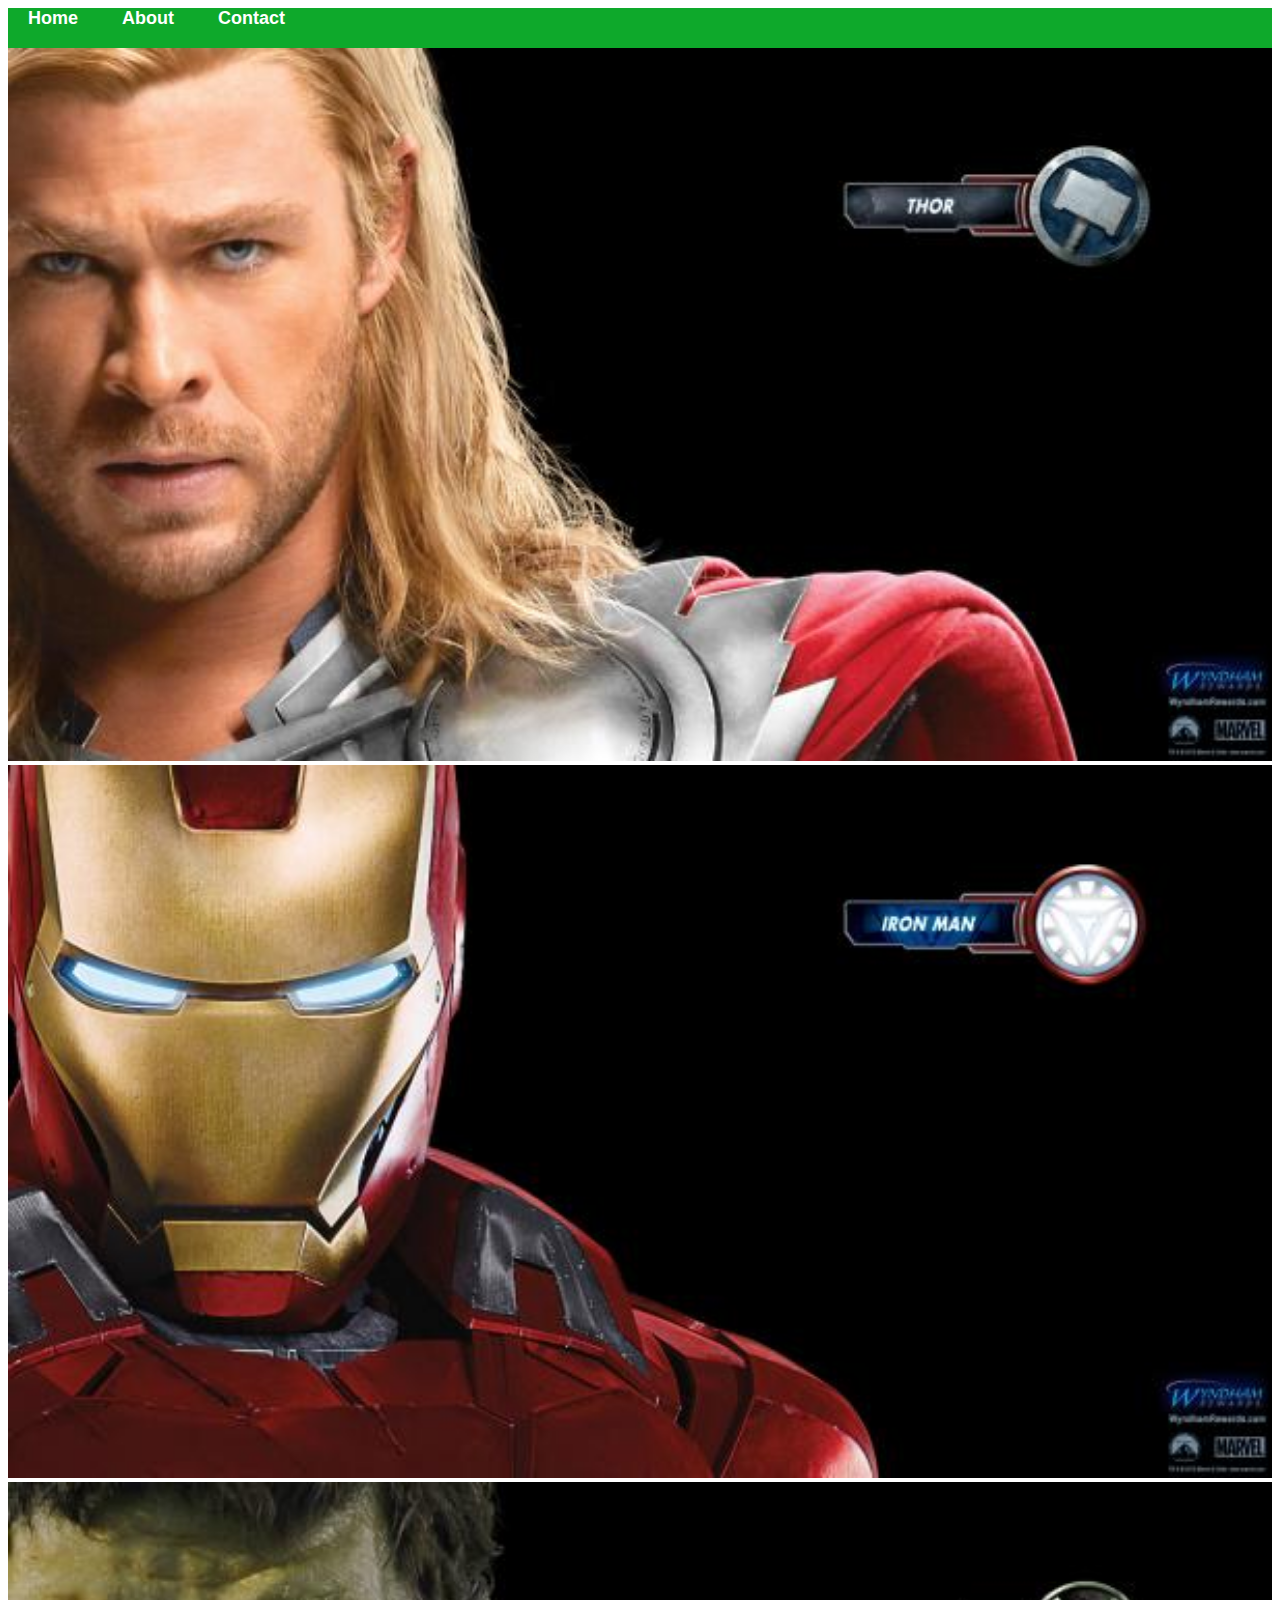
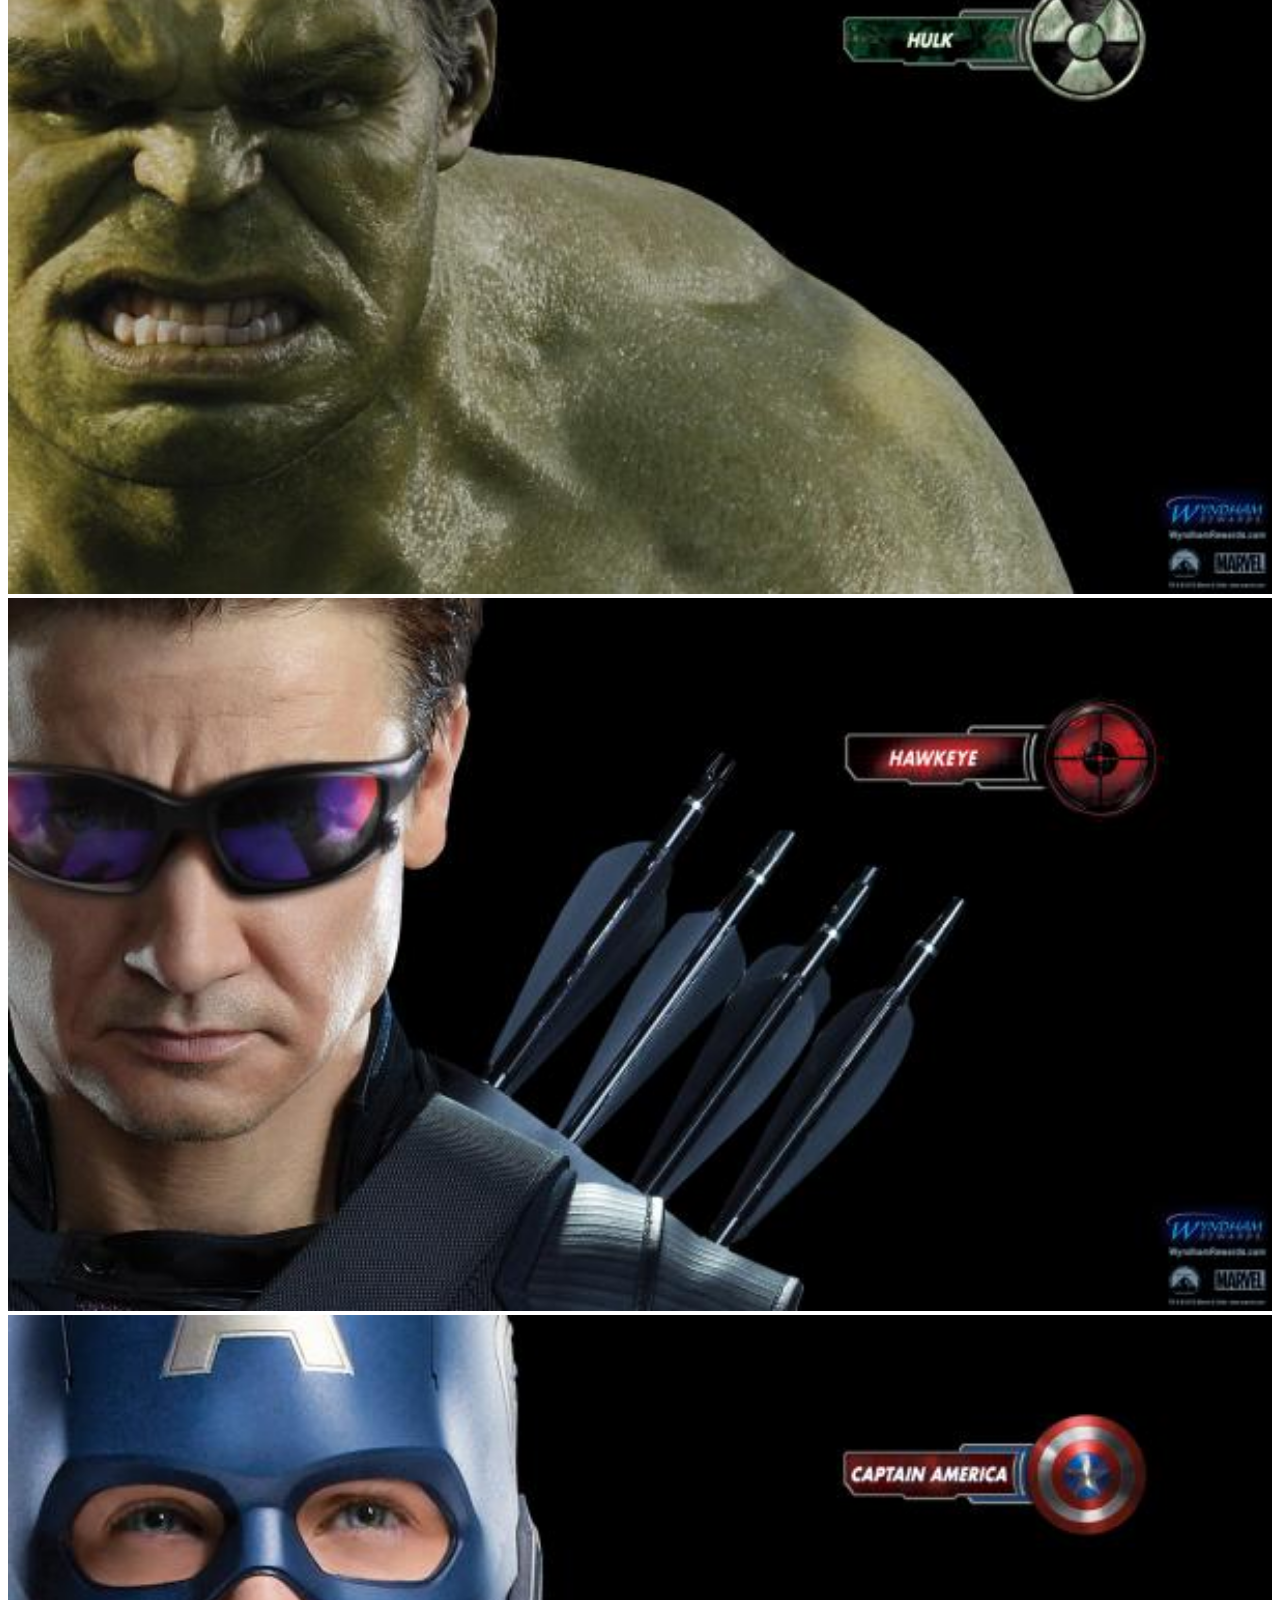
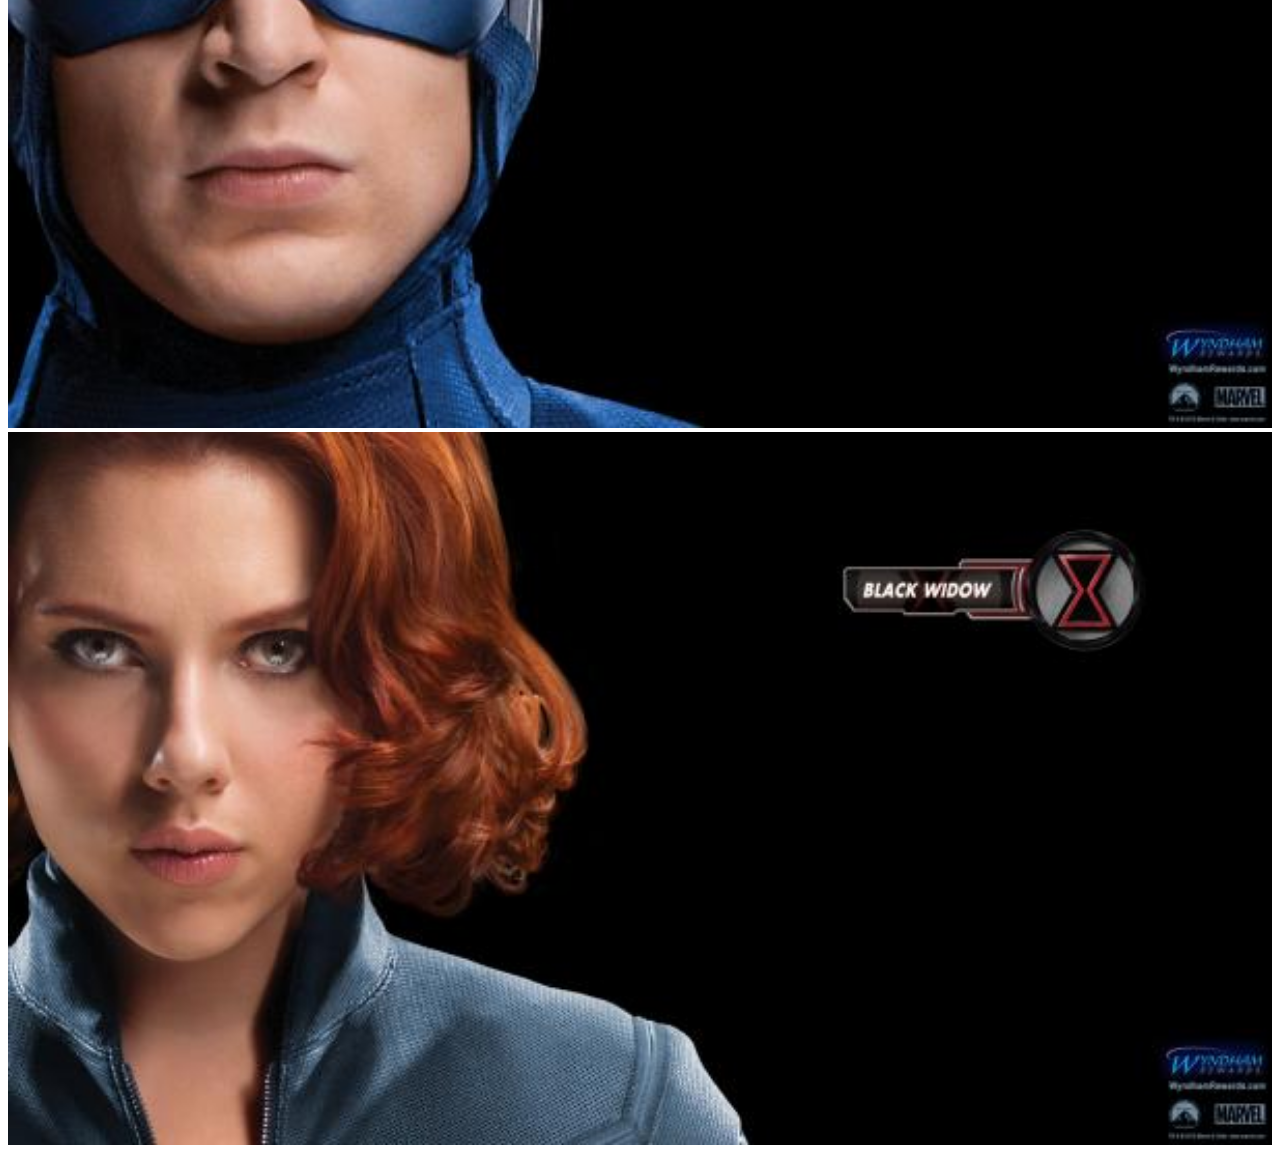
<file: index.html>
<!DOCTYPE html>
<html>
      <head>
            <link rel="stylesheet" href="style.css">
      </head>
      <body>
          <div id="menu">
              <a href="index.html">Home</a>
              <a href="about.html">About</a>
              <a href="contact.html">Contact</a>
          </div>
         <div class="gallery">
             <a href="Avenger-1.html"><img src="images/avengers_01.jpg" /></a>
             <a href="Avenger-2.html"><img src="images/avengers_02.jpg" /></a>
             <a href="Avenger-3.html"><img src="images/avengers_03.jpg" /></a>
             <a href="Avenger-4.html"><img src="images/avengers_04.jpg" /></a>
             <a href="Avenger-5.html"><img src="images/avengers_05.jpg" /></a>
             <a href="Avenger-6.html"><img src="images/avengers_06.jpg" /></a>
      
          </div>     
      </body>
</html>
</file>
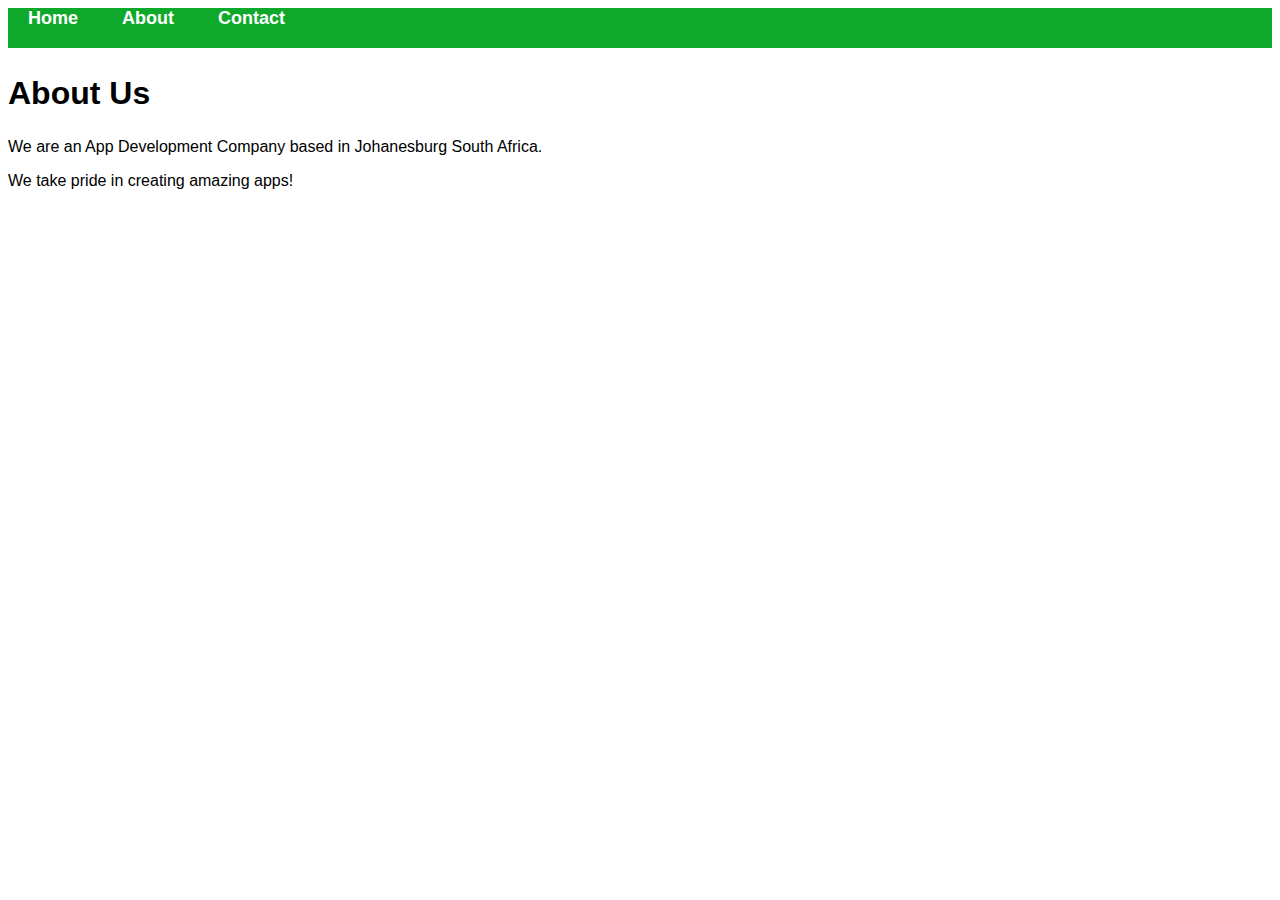
<file: about.html>
<!DOCTYPE html>
<html lang="en">
      <head>
            <link rel="stylesheet" href="style.css">
     
    </head>
      <body>
          <div id="menu">
              <a href="index.html">Home</a>
              <a href="about.html">About</a>
              <a href="#">Contact</a>
          </div>
          <h2>About Us</h2>
          <p>We are an App Development Company based in Johanesburg South Africa.</p>
          <p>We take pride in creating amazing apps!</p>
    </body>
</html>
</file>
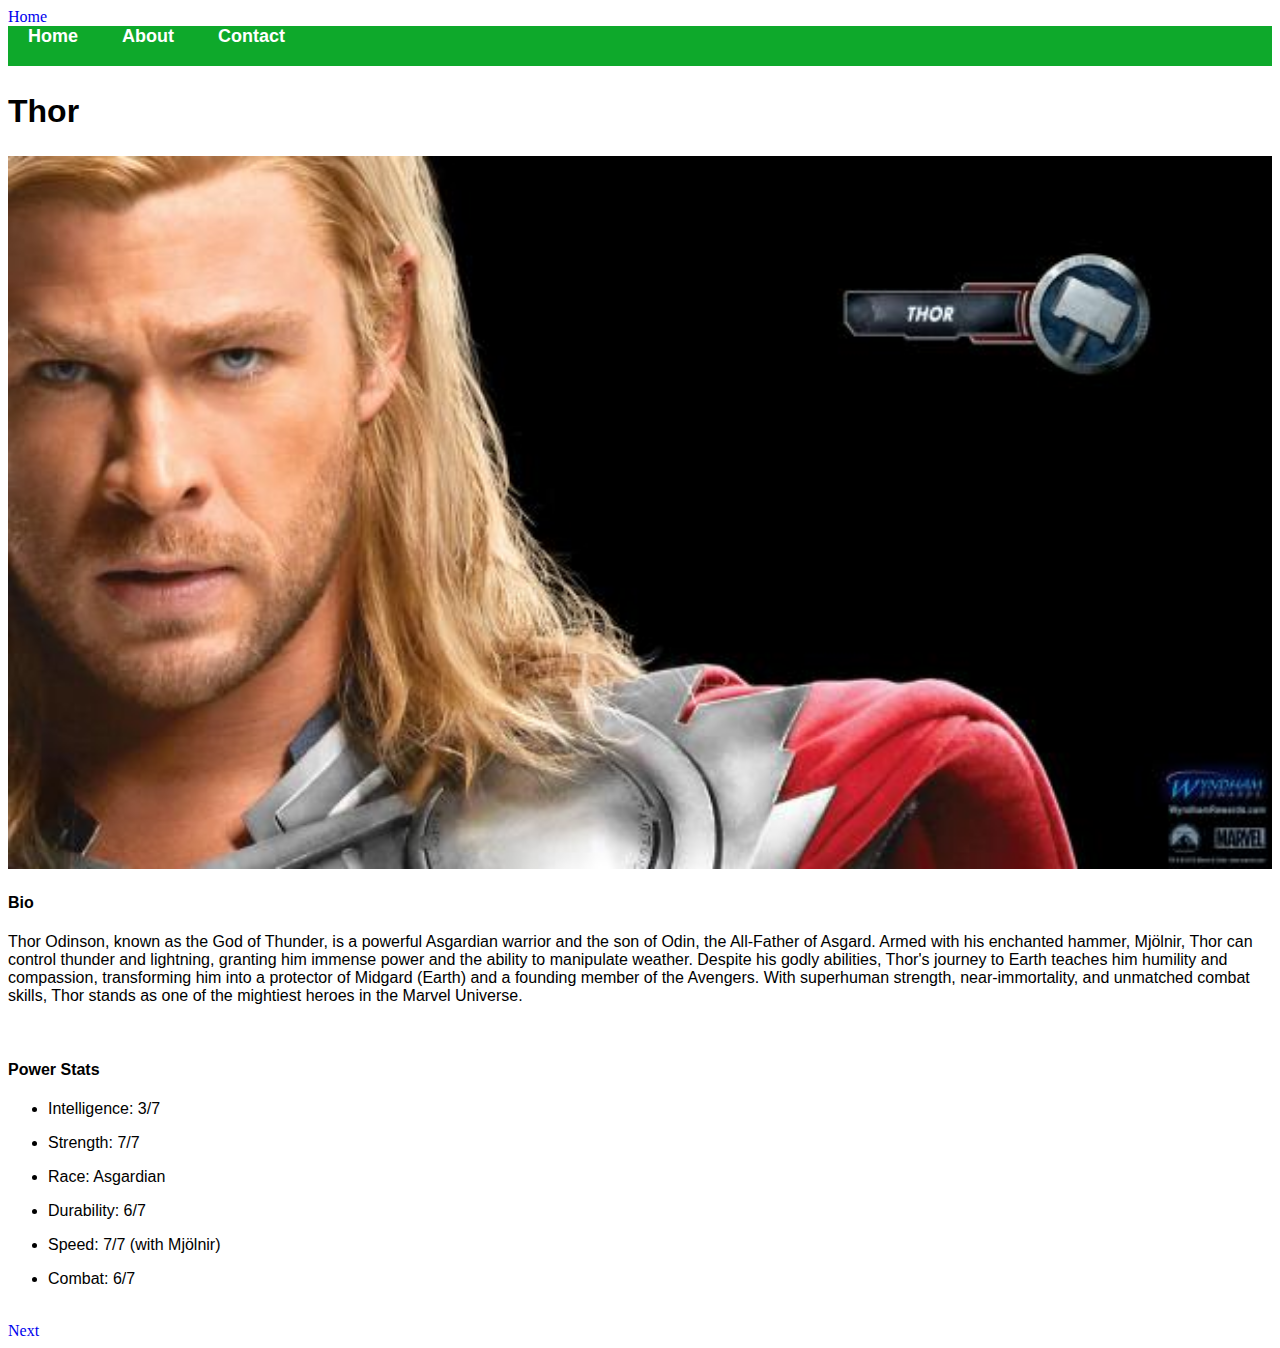
<file: Avenger-1.html>
<!DOCTYPE html>
<html>
      <head>
            <link rel="stylesheet" href="style.css">
      <a href="index.html">Home</a>
    </head>
      <body>
        <div id="menu">
              <a href="index.html">Home</a>
              <a href="about.html">About</a>
              <a href="#">Contact</a>
        </div>
          <h2>Thor</h2>
         <div class="gallery">
          <img src="images/avengers_01.jpg" />
          </div>
          <h4>Bio</h4>
          <p>Thor Odinson, known as the God of Thunder, is a powerful Asgardian warrior and the son of Odin, the All-Father of Asgard. Armed with his enchanted hammer, Mjölnir, Thor can control thunder and lightning, granting him immense power and the ability to manipulate weather. Despite his godly abilities, Thor's journey to Earth teaches him humility and compassion, transforming him into a protector of Midgard (Earth) and a founding member of the Avengers. With superhuman strength, near-immortality, and unmatched combat skills, Thor stands as one of the mightiest heroes in the Marvel Universe.</p>
        <br>
          <h4>Power Stats</h4>
    <ul> 
          <li> <p>Intelligence: 3/7</p></li>
          
          <li><p>Strength: 7/7</p></li>

          <li><p>Race: Asgardian</p></li>

          <li><p>Durability: 6/7</p></li>

          <li><p>Speed: 7/7 (with Mjölnir)</p></li>

          <li><p>Combat: 6/7</p></li>
    </ul> 
          <br>
          <a href="Avenger-2.html">Next</a>
    </body>
</html>
</file>
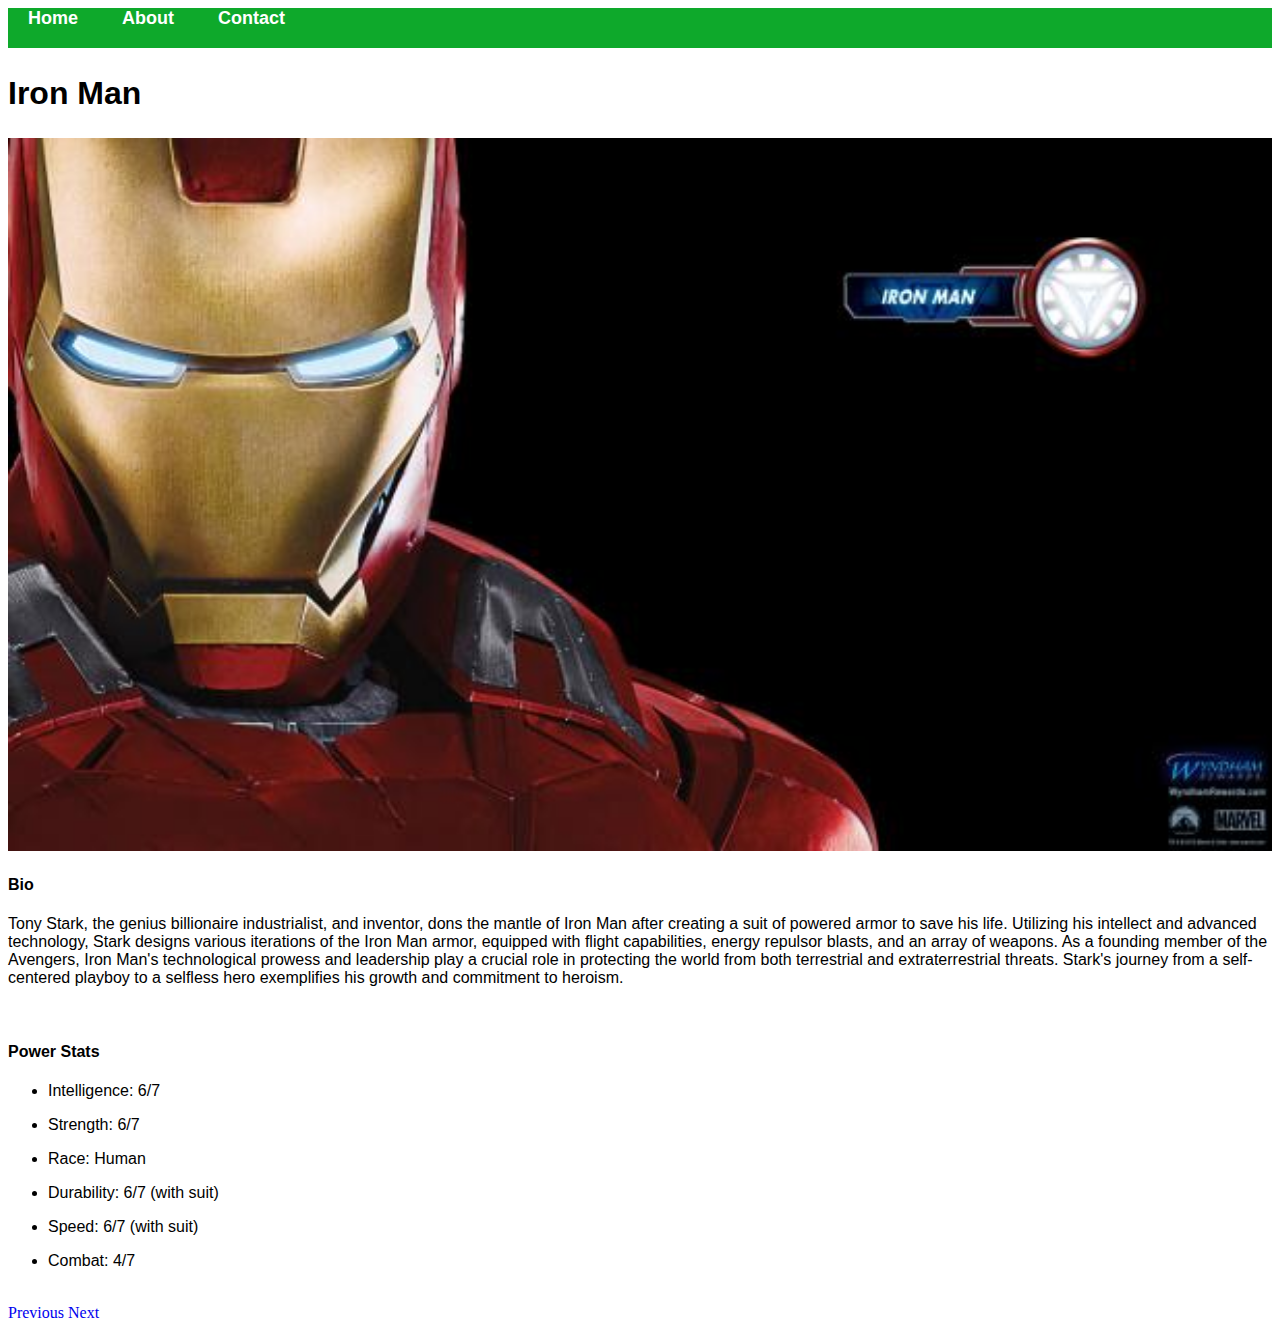
<file: Avenger-2.html>
<!DOCTYPE html>
<html>
      <head>
            <link rel="stylesheet" href="style.css">
    
    </head>
      <body>
        <div id="menu">
              <a href="index.html">Home</a>
              <a href="about.html">About</a>
              <a href="#">Contact</a>
        </div>
          <h2>Iron Man</h2>
         <div class="gallery">
          <img src="images/avengers_02.jpg" />
          </div>
          <h4>Bio</h4>
          <p>Tony Stark, the genius billionaire industrialist, and inventor, dons the mantle of Iron Man after creating a suit of powered armor to save his life. Utilizing his intellect and advanced technology, Stark designs various iterations of the Iron Man armor, equipped with flight capabilities, energy repulsor blasts, and an array of weapons. As a founding member of the Avengers, Iron Man's technological prowess and leadership play a crucial role in protecting the world from both terrestrial and extraterrestrial threats. Stark's journey from a self-centered playboy to a selfless hero exemplifies his growth and commitment to heroism.</p>
        <br>
          <h4>Power Stats</h4>
    <ul> 
          <li> <p>Intelligence: 6/7</p></li>
          
          <li><p>Strength: 6/7</p></li>

          <li><p>Race: Human</p></li>

          <li><p>Durability: 6/7 (with suit)</p></li>

          <li><p>Speed: 6/7 (with suit)</p></li>

          <li><p>Combat: 4/7</p></li>
    </ul> 
    <br>
          <a href="Avenger-1.html" >Previous</a>
          <a href="Avenger-3.html">Next</a>
    </body>
</html>
</file>
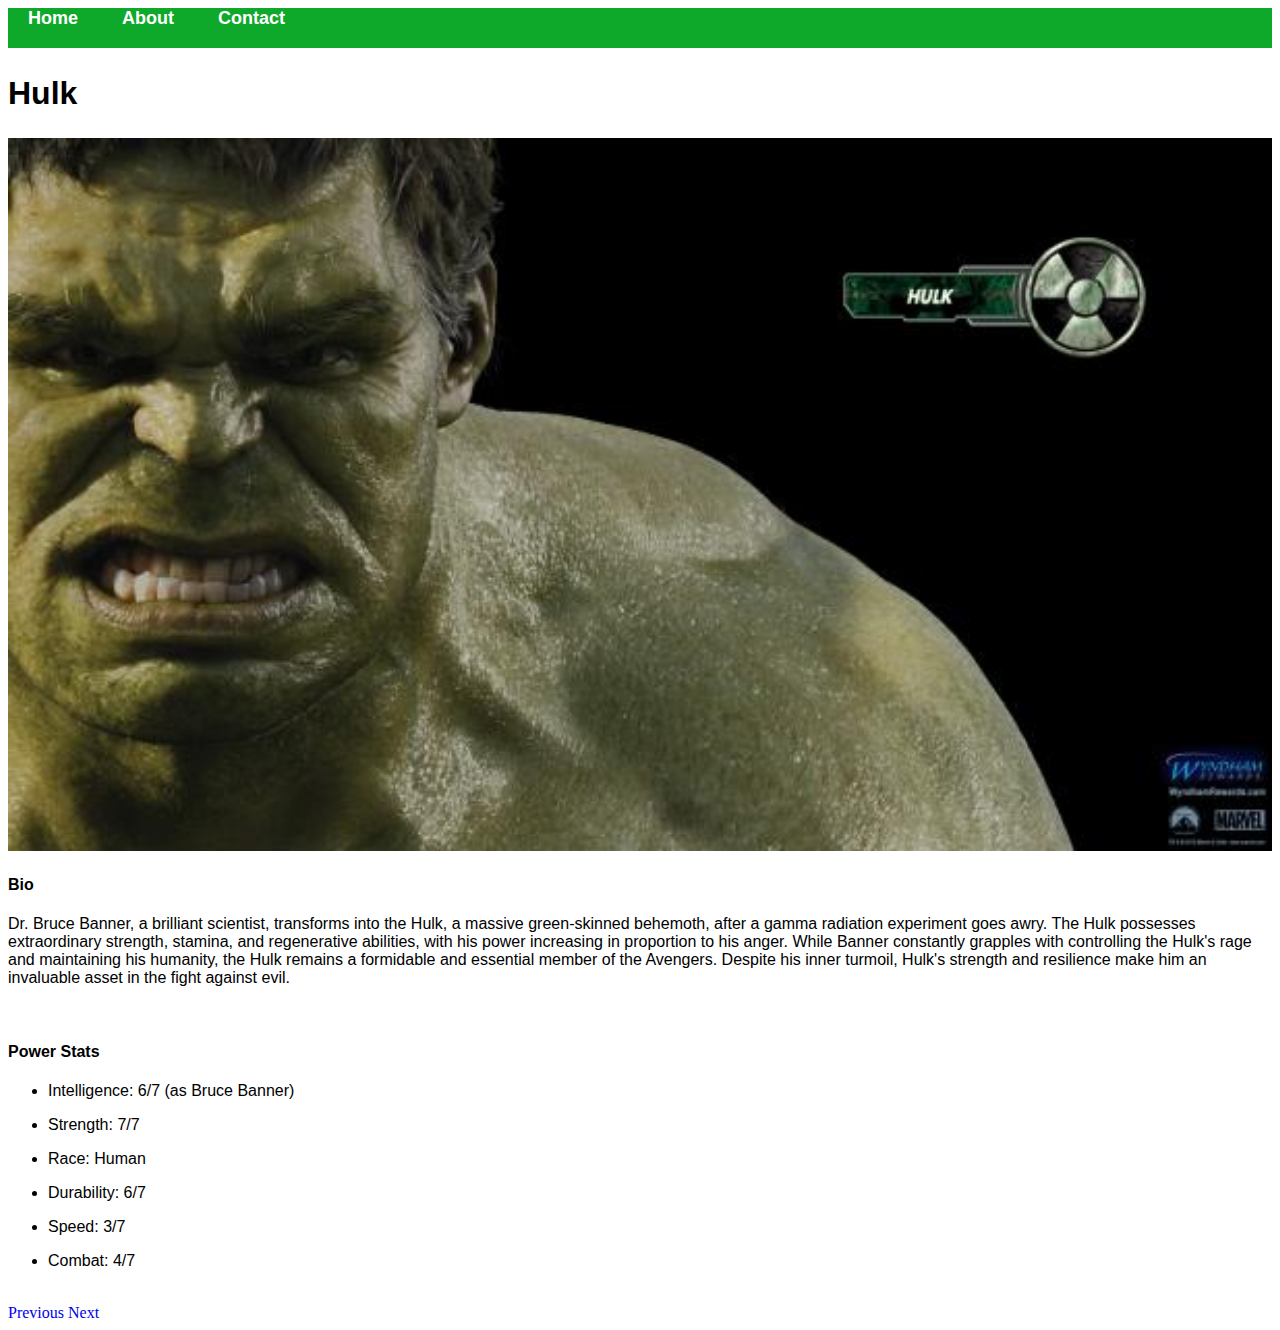
<file: Avenger-3.html>
<!DOCTYPE html>
<html>
      <head>
            <link rel="stylesheet" href="style.css">
     
    </head>
      <body>
        <div id="menu">
              <a href="index.html">Home</a>
              <a href="about.html">About</a>
              <a href="#">Contact</a>
        </div>
          <h2>Hulk</h2>
         <div class="gallery">
          <img src="images/avengers_03.jpg" />
          </div>
          <h4>Bio</h4>
          <p>Dr. Bruce Banner, a brilliant scientist, transforms into the Hulk, a massive green-skinned behemoth, after a gamma radiation experiment goes awry. The Hulk possesses extraordinary strength, stamina, and regenerative abilities, with his power increasing in proportion to his anger. While Banner constantly grapples with controlling the Hulk's rage and maintaining his humanity, the Hulk remains a formidable and essential member of the Avengers. Despite his inner turmoil, Hulk's strength and resilience make him an invaluable asset in the fight against evil.</p> 
          <br>
          <h4>Power Stats</h4>
    <ul> 
          <li> <p>Intelligence: 6/7 (as Bruce Banner)</p></li>
          
          <li><p>Strength: 7/7</p></li>

          <li><p>Race: Human</p></li>

          <li><p>Durability: 6/7 </p></li>

          <li><p>Speed: 3/7</p></li>

          <li><p>Combat: 4/7</p></li>
    </ul> 
    <br>
          <a href="Avenger-2.html" >Previous</a>
          <a href="Avenger-4.html" >Next</a>
         
    </body>
</html>
</file>
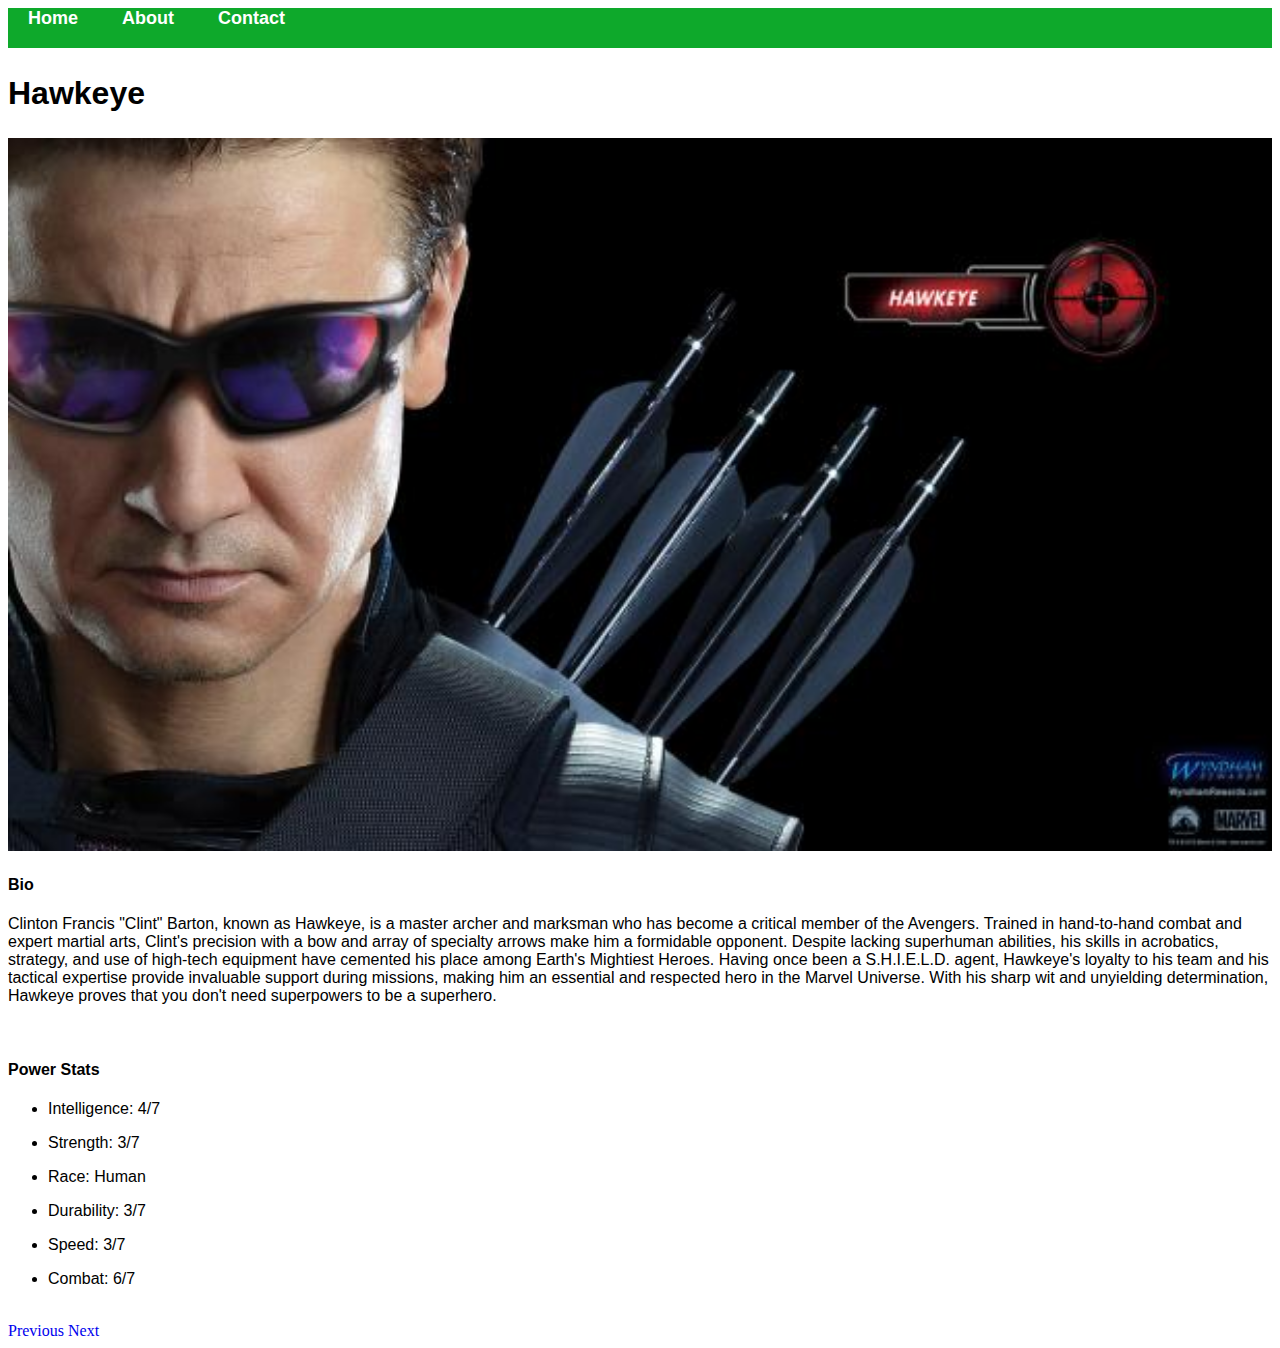
<file: Avenger-4.html>
<!DOCTYPE html>
<html>
      <head>
            <link rel="stylesheet" href="style.css">
      
    </head>
      <body>
        <div id="menu">
              <a href="index.html">Home</a>
              <a href="about.html">About</a>
              <a href="#">Contact</a>
        </div>
          <h2>Hawkeye</h2>
         <div class="gallery">
          <img src="images/avengers_04.jpg" />
          </div>
          <h4>Bio</h4>
         <p>Clinton Francis "Clint" Barton, known as Hawkeye, is a master archer and marksman who has become a critical member of the Avengers. Trained in hand-to-hand combat and expert martial arts, Clint's precision with a bow and array of specialty arrows make him a formidable opponent. Despite lacking superhuman abilities, his skills in acrobatics, strategy, and use of high-tech equipment have cemented his place among Earth's Mightiest Heroes. Having once been a S.H.I.E.L.D. agent, Hawkeye's loyalty to his team and his tactical expertise provide invaluable support during missions, making him an essential and respected hero in the Marvel Universe. With his sharp wit and unyielding determination, Hawkeye proves that you don't need superpowers to be a superhero.</p>  
          <br>
          <h4>Power Stats</h4>
    <ul> 
          <li> <p>Intelligence: 4/7</p></li>
          
          <li><p>Strength: 3/7</p></li>

          <li><p>Race: Human</p></li>

          <li><p>Durability: 3/7 </p></li>

          <li><p>Speed: 3/7</p></li>

          <li><p>Combat: 6/7</p></li>
    </ul> 
    <br>
          <a href="Avenger-3.html" >Previous</a>
          <a href="Avenger-5.html" >Next</a>
         
    </body>
</html>
</file>
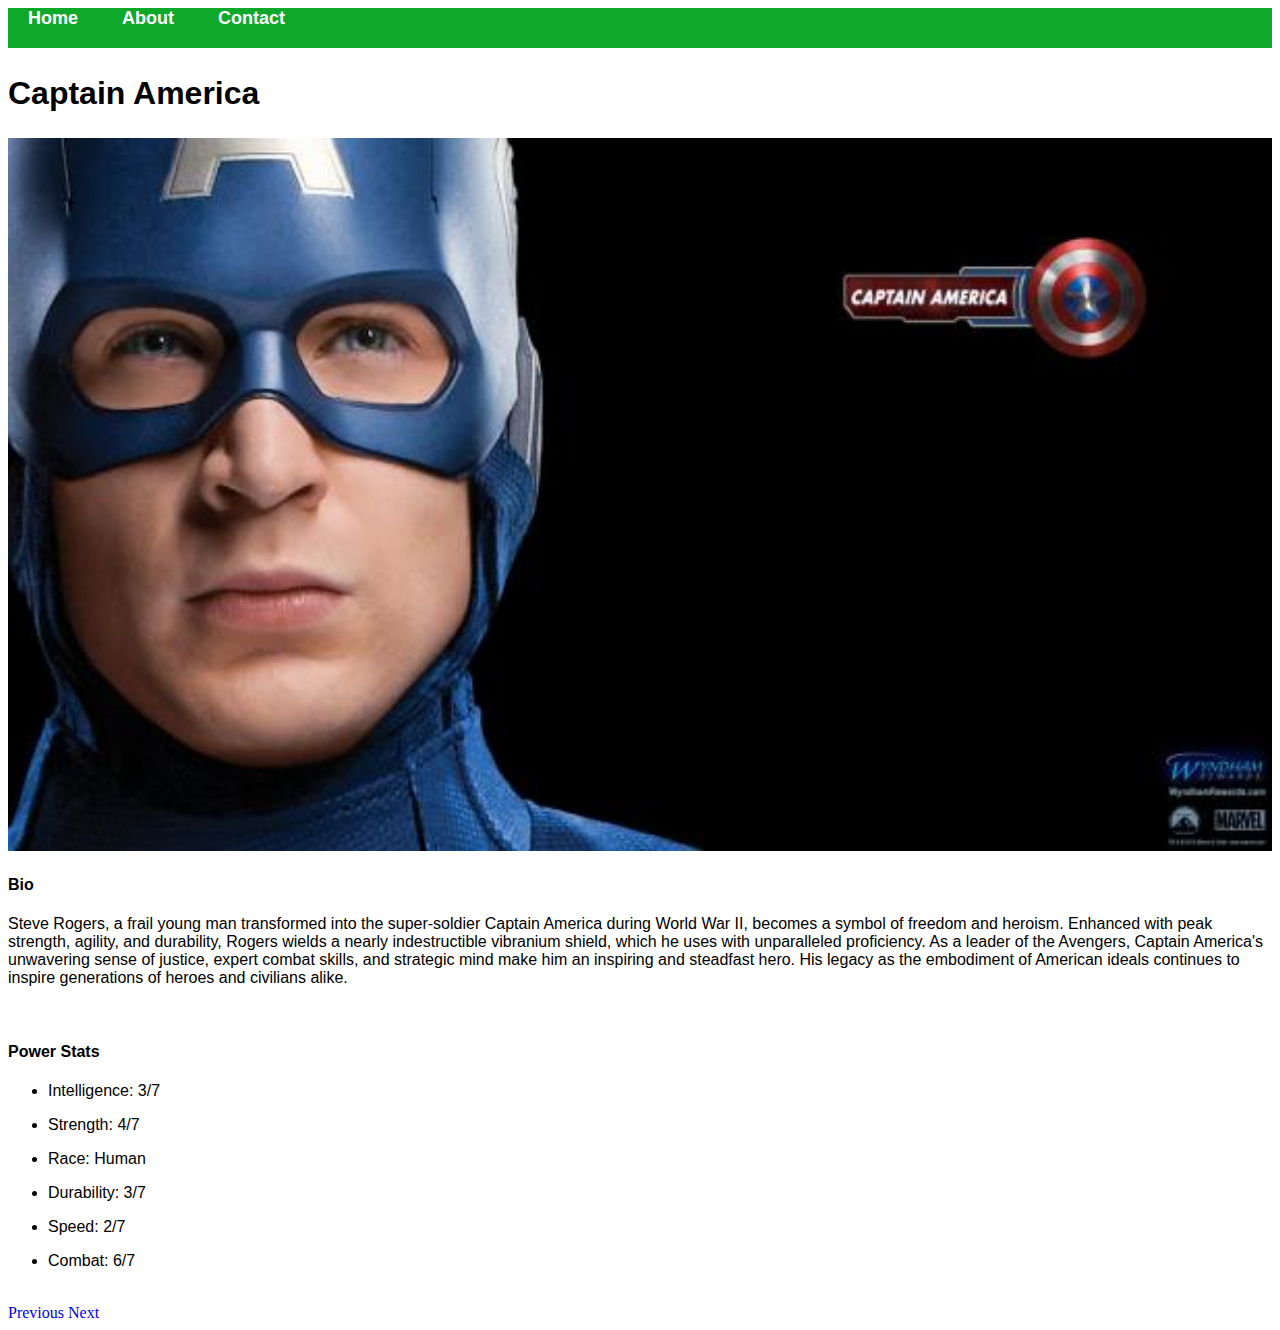
<file: Avenger-5.html>
<!DOCTYPE html>
<html>
      <head>
            <link rel="stylesheet" href="style.css">
      
    </head>
      <body>
    <div id="menu">
              <a href="index.html">Home</a>
              <a href="about.html">About</a>
              <a href="#">Contact</a>
    </div>
          
          <h2>Captain America</h2>
         <div class="gallery">
          <img src="images/avengers_05.jpg" />
          </div>
          <h4>Bio</h4>
          <p>Steve Rogers, a frail young man transformed into the super-soldier Captain America during World War II, becomes a symbol of freedom and heroism. Enhanced with peak strength, agility, and durability, Rogers wields a nearly indestructible vibranium shield, which he uses with unparalleled proficiency. As a leader of the Avengers, Captain America's unwavering sense of justice, expert combat skills, and strategic mind make him an inspiring and steadfast hero. His legacy as the embodiment of American ideals continues to inspire generations of heroes and civilians alike.</p> 
          <br>
          <h4>Power Stats</h4>
    <ul> 
          <li><p>Intelligence: 3/7</p></li>
          
          <li><p>Strength: 4/7</p></li>

          <li><p>Race: Human</p></li>

          <li><p>Durability: 3/7 </p></li>

          <li><p>Speed: 2/7</p></li>

          <li><p>Combat: 6/7</p></li>
    </ul> 
    <br>
          <a href="Avenger-4.html" >Previous</a>
          <a href="Avenger-6.html" >Next</a>
         
    </body>
</html>
</file>
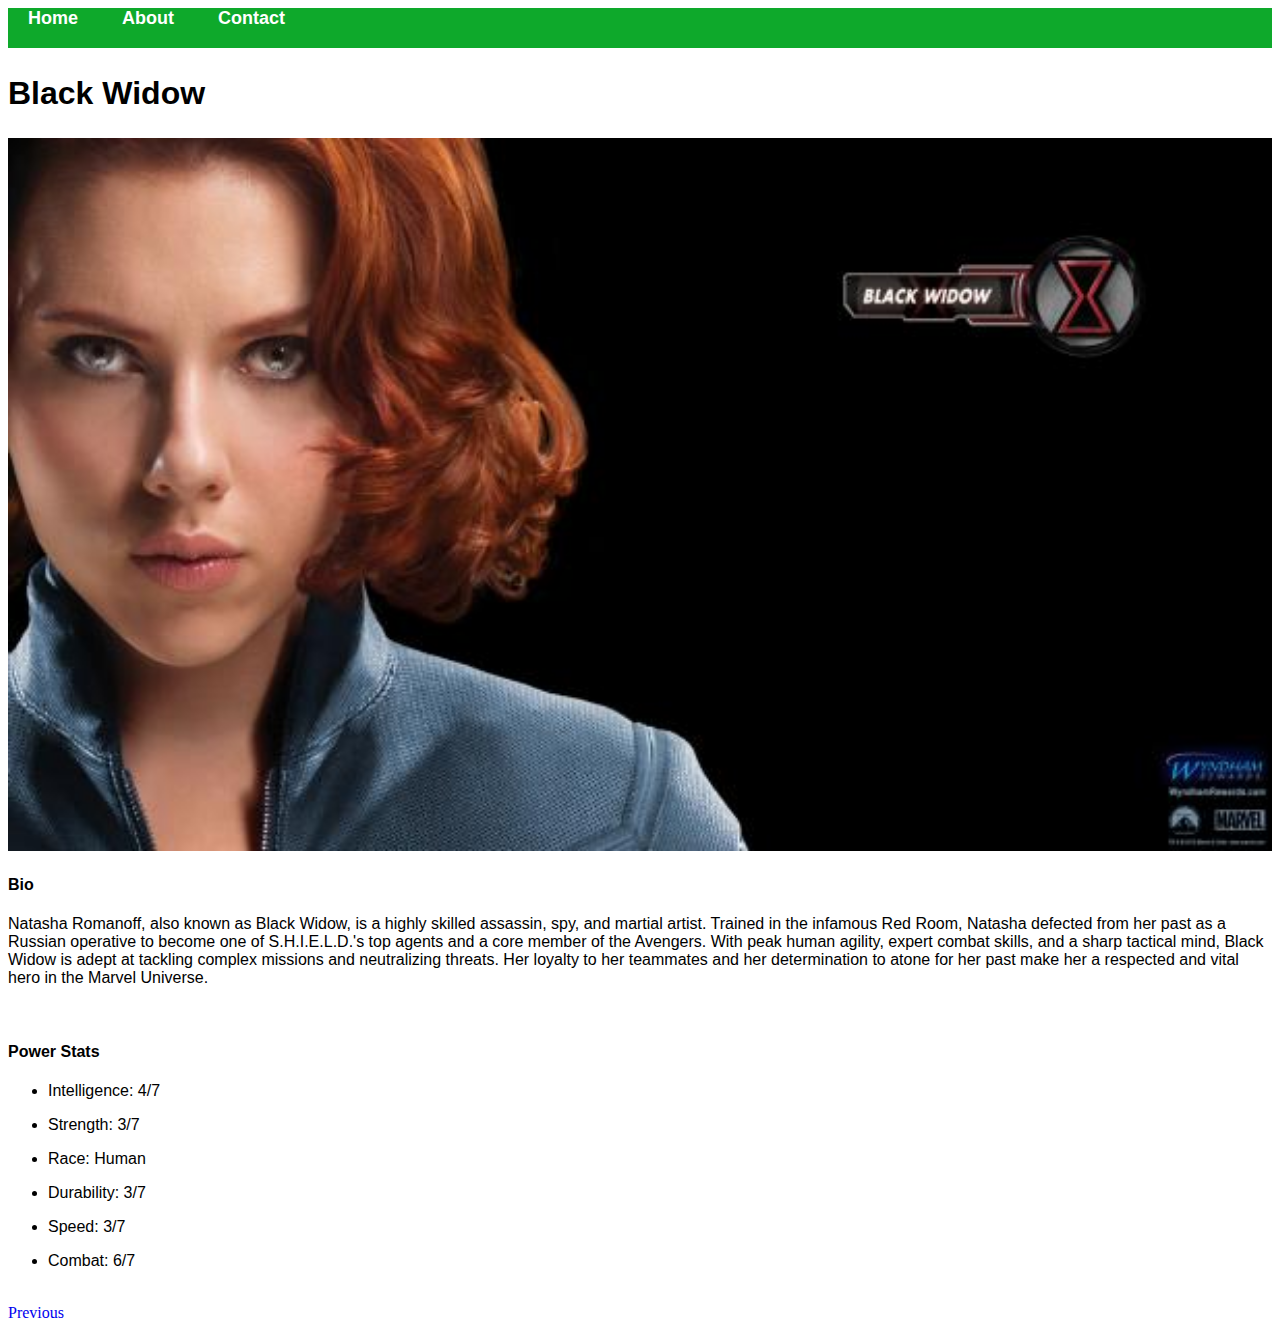
<file: Avenger-6.html>
<!DOCTYPE html>
<html>
      <head>
            <link rel="stylesheet" href="style.css">
      
    </head>
      <body>
        <div id="menu">
              <a href="index.html">Home</a>
              <a href="about.html">About</a>
              <a href="#">Contact</a>
        </div>
          
         
          <h2>Black Widow</h2>
         <div class="gallery">
          <img src="images/avengers_06.jpg" />
          </div>
          <h4>Bio</h4>
          <p>Natasha Romanoff, also known as Black Widow, is a highly skilled assassin, spy, and martial artist. Trained in the infamous Red Room, Natasha defected from her past as a Russian operative to become one of S.H.I.E.L.D.'s top agents and a core member of the Avengers. With peak human agility, expert combat skills, and a sharp tactical mind, Black Widow is adept at tackling complex missions and neutralizing threats. Her loyalty to her teammates and her determination to atone for her past make her a respected and vital hero in the Marvel Universe.</p>
          <br>
          <h4>Power Stats</h4>
    <ul> 
          <li><p>Intelligence: 4/7</p></li>
          
          <li><p>Strength: 3/7</p></li>

          <li><p>Race: Human</p></li>

          <li><p>Durability: 3/7 </p></li>

          <li><p>Speed: 3/7</p></li>

          <li><p>Combat: 6/7</p></li>
    </ul> 
    <br>
          <a href="Avenger-5.html" >Previous</a>
         
         
    </body>
</html>
</file>
<file: style.css>
.gallery img{
    width: 100%
}

h2{
    font-family: Helvetica, sans-serif;
    font-size: 32px;
    color: #000000;
}

p{
    font-family: Arial, sans-serif;
}

h4{
    font-family: Helvetica, sans-serif;
    color: #000000;
}

ul{
    list-style-type: disc;
    font-family: Arial, sans-serif;
}

a{
   text-decoration: none; 
}

#menu{
    width:100%;
    height: 40px;
    background-color: #0ea92b;
}

#menu a{
    color: #ffffff;
    font-family: Helvetica, sans-serif;
    font-size: 18px;
    text-decoration: none;
    font-weight: 800;

    padding-left: 20px;
    padding-right: 20px;
}


#menu a:hover{
       color: #5077bd;
}
</file>
